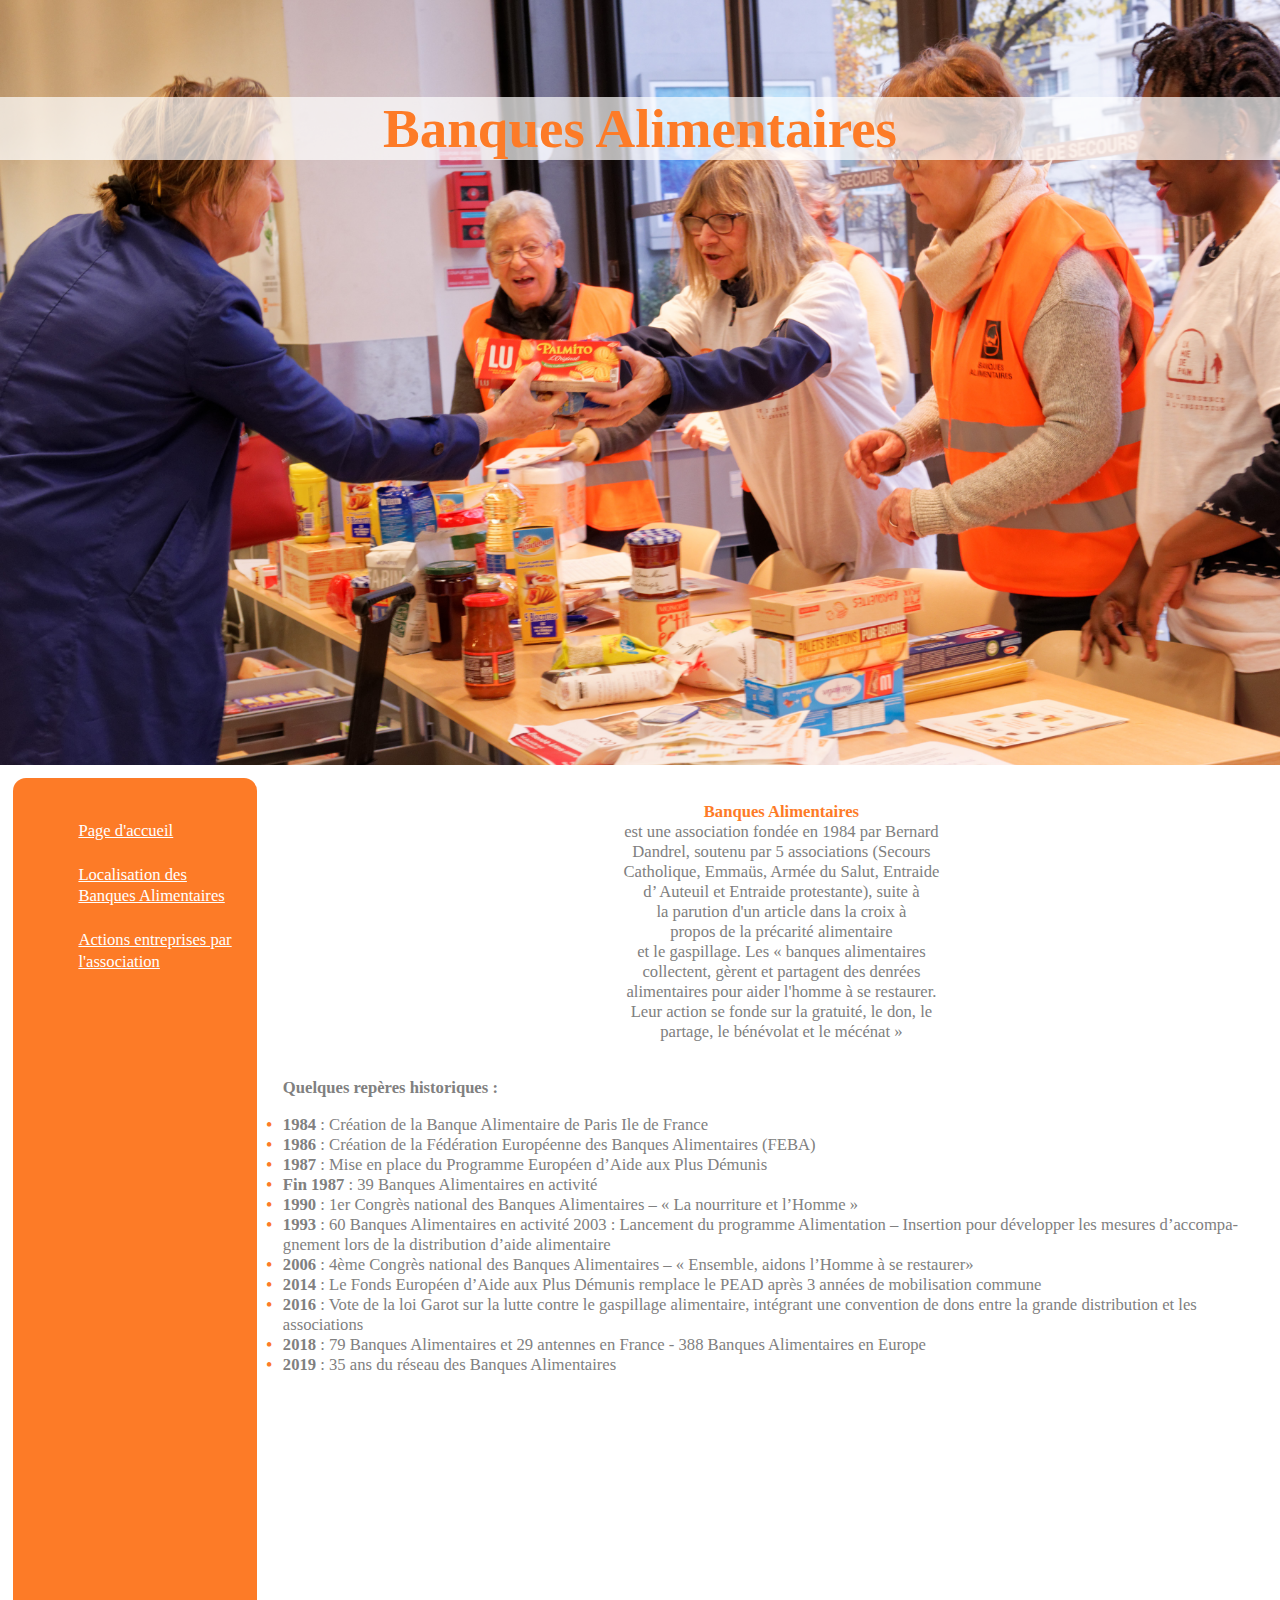
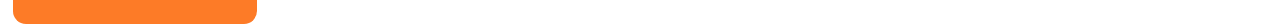
<file: index.html>
<html>
  <head>
    <title>Banques Alimentaires</title>
    <link rel="stylesheet" href="style.css">
    <style></style>
  </head>
  <body>

    <div class="arriere-plan">

<br><br><br>

<center>
<h1>Banques Alimentaires</h1>
</center>
    </div>


<aside>

  <ul>
    <li><a style="color: white;"href="index.html">Page d'accueil</a></li>
<br>
    <li><a style="color: white;"href="localisation.html">Localisation des <br>Banques Alimentaires</a></li>
<br>
    <li><a style="color: white;"href="actions.html">Actions entreprises par <br>l'association</a></li>

  </ul>
<br><br><br><br><br><br><br><br><br><br><br><br><br><br><br><br><br><br><br><br><br><br><br><br><br><br><br><br>
</aside>


<center>
<br>
<p><strong style="color: #fd7b27;">Banques Alimentaires</strong><br>
 est une association fondée en 1984 par Bernard<br>
Dandrel, soutenu par 5 associations (Secours <br>
Catholique, Emmaüs, Armée du Salut, Entraide <br>
d’ Auteuil et Entraide protestante), suite à <br>
la parution d'un article dans la croix à <br>
propos de la précarité alimentaire <br>
et le gaspillage. Les « banques alimentaires<br>
collectent, gèrent et partagent des denrées <br>
alimentaires pour aider l'homme à se restaurer.<br>
Leur action se fonde sur la gratuité, le don, le<br>
partage, le bénévolat et le mécénat »</p>
</center>
<br>


<strong>Quelques repères historiques :</strong>
<p style="font-size:1vw;">
<ul>


    <li><strong>1984</strong> : Création de la Banque Alimentaire de Paris Ile de France<br></li>
    <li><strong>1986</strong></strong> : Création de la Fédération Européenne des Banques Alimentaires (FEBA)<br></li>
    <li><strong>1987</strong> : Mise en place du Programme Européen d’Aide aux Plus Démunis<br></li>
    <li><strong>Fin 1987</strong> : 39 Banques Alimentaires en activité<br></li>
    <li><strong>1990</strong> : 1er Congrès national des Banques Alimentaires – « La nourriture et l’Homme »<br></li>
    <li><strong>1993</strong> : 60 Banques Alimentaires en activité 2003 : Lancement du programme Alimentation – Insertion pour développer les mesures d’accompa- gnement lors de la distribution d’aide alimentaire<br></li>
    <li><strong>2006</strong> : 4ème Congrès national des Banques Alimentaires – « Ensemble, aidons l’Homme à se restaurer»<br></li>
    <li><strong>2014</strong> : Le Fonds Européen d’Aide aux Plus Démunis remplace le PEAD après 3 années de mobilisation commune<br></li>
    <li><strong>2016</strong> : Vote de la loi Garot sur la lutte contre le gaspillage alimentaire, intégrant une convention de dons entre la grande distribution et les associations<br></li>
    <li><strong>2018</strong> : 79 Banques Alimentaires et 29 antennes en France - 388 Banques Alimentaires en Europe<br></li>
    <li><strong>2019</strong> : 35 ans du réseau des Banques Alimentaires<br></li>

</ul>
</p>




  </body>
</html>
</file>
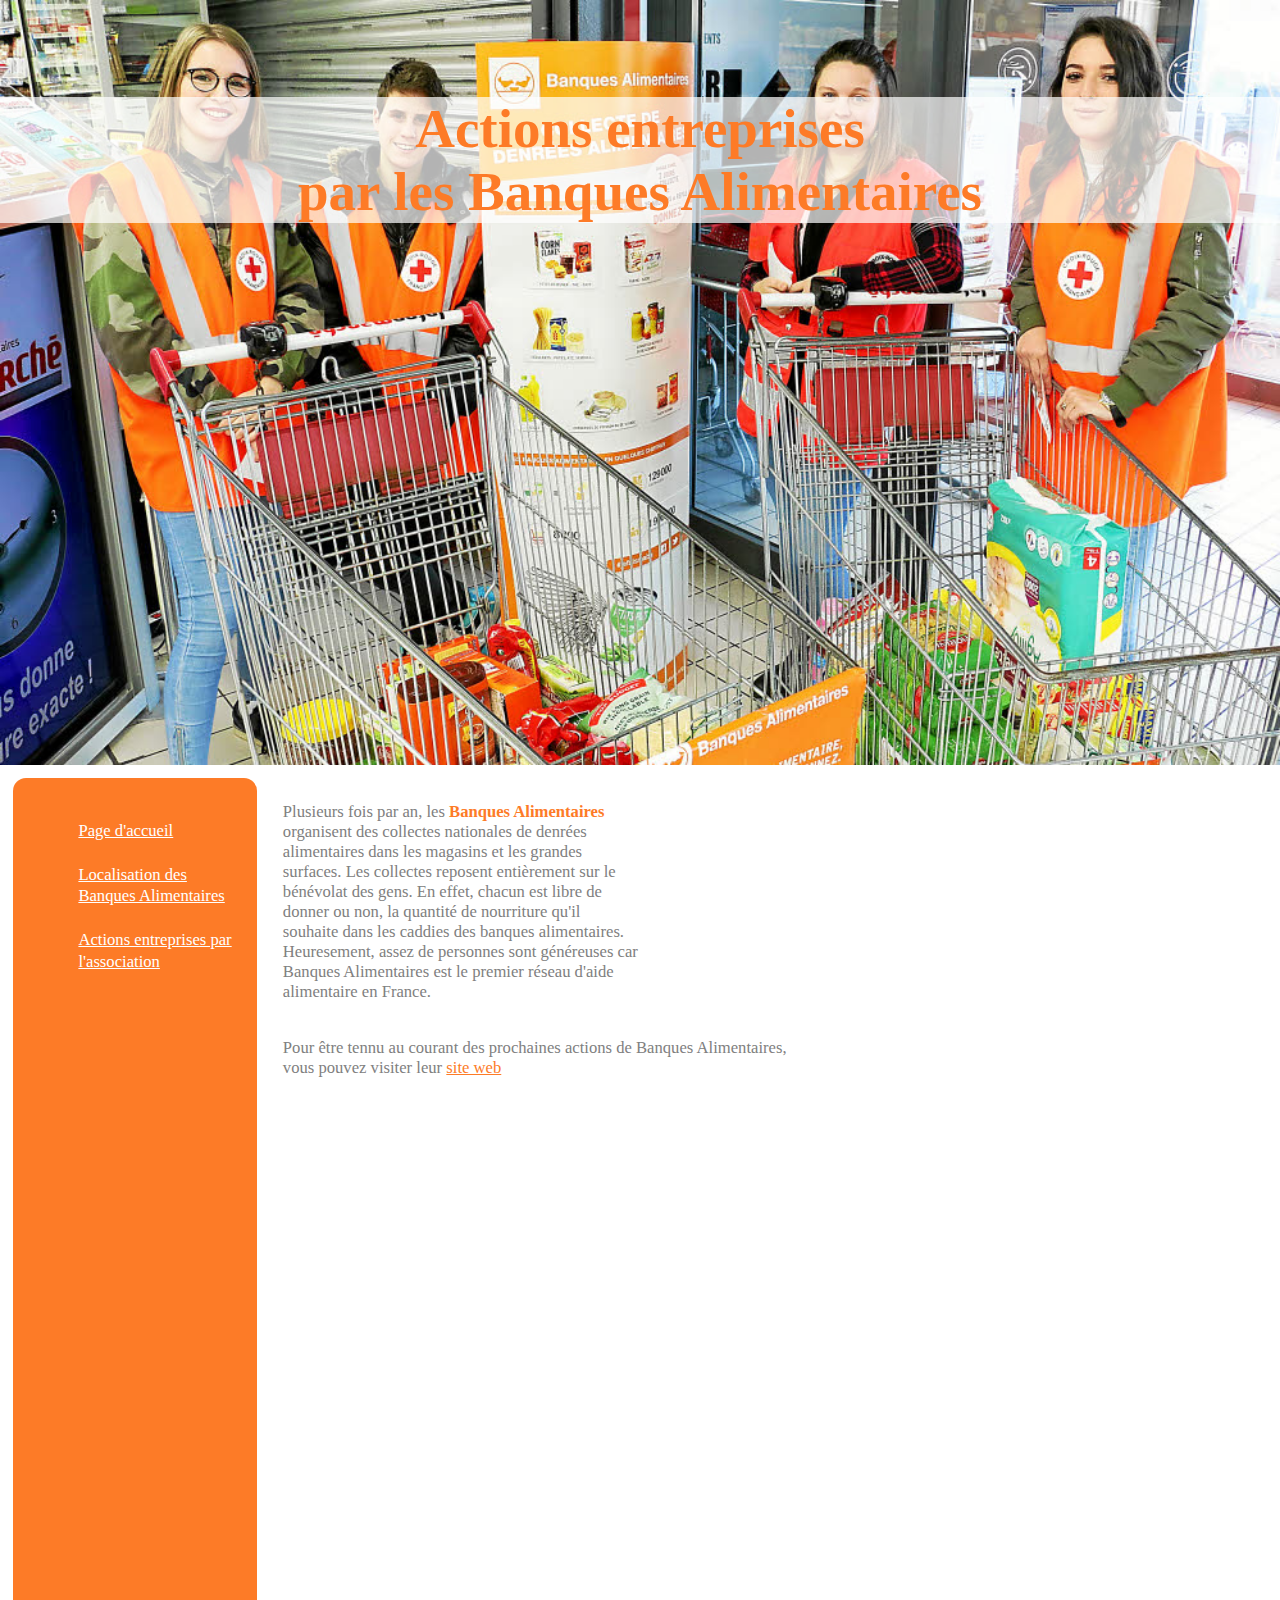
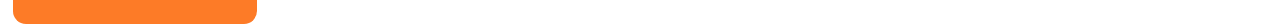
<file: actions.html>
<html>
  <head>
    <title>Actions des Banques Alimentaires</title>
    <link rel="stylesheet" href="style.css">
    <style></style>
  </head>
  <body>

    <div class="arriere-plan-actions">

<br><br><br>

<center>
<h1>Actions entreprises <br>par les Banques Alimentaires</h1>
</center>
    </div>


<aside>

  <ul>
    <li><a style="color: white;"href="index.html">Page d'accueil</a></li>
<br>
    <li><a style="color: white;"href="localisation.html">Localisation des <br>Banques Alimentaires</a></li>
<br>
    <li><a style="color: white;"href="actions.html">Actions entreprises par <br>l'association</a></li>

  </ul>
<br><br><br><br><br><br><br><br><br><br><br><br><br><br><br><br><br><br><br><br><br><br><br><br><br><br><br><br>
</aside>


<br>
<p>Plusieurs fois par an, les <strong style="color: #fd7b27;">Banques Alimentaires</strong><br>
organisent des collectes nationales de denrées<br>
alimentaires dans les magasins et les grandes<br>
surfaces. Les collectes reposent entièrement sur le<br>
bénévolat des gens. En effet, chacun est libre de <br>
donner ou non, la quantité de nourriture qu'il <br>
souhaite dans les caddies des banques alimentaires.<br>
Heuresement, assez de personnes sont généreuses car<br>
Banques Alimentaires est le premier réseau d'aide<br>
alimentaire en France.</p>
<br>


Pour être tennu au courant des prochaines actions de Banques Alimentaires,<br>
 vous pouvez visiter leur <a href="https://www.banquealimentaire.org/les-actualites-nationales-4" target="_blank">site web</a>


  </body>
</html>
</file>
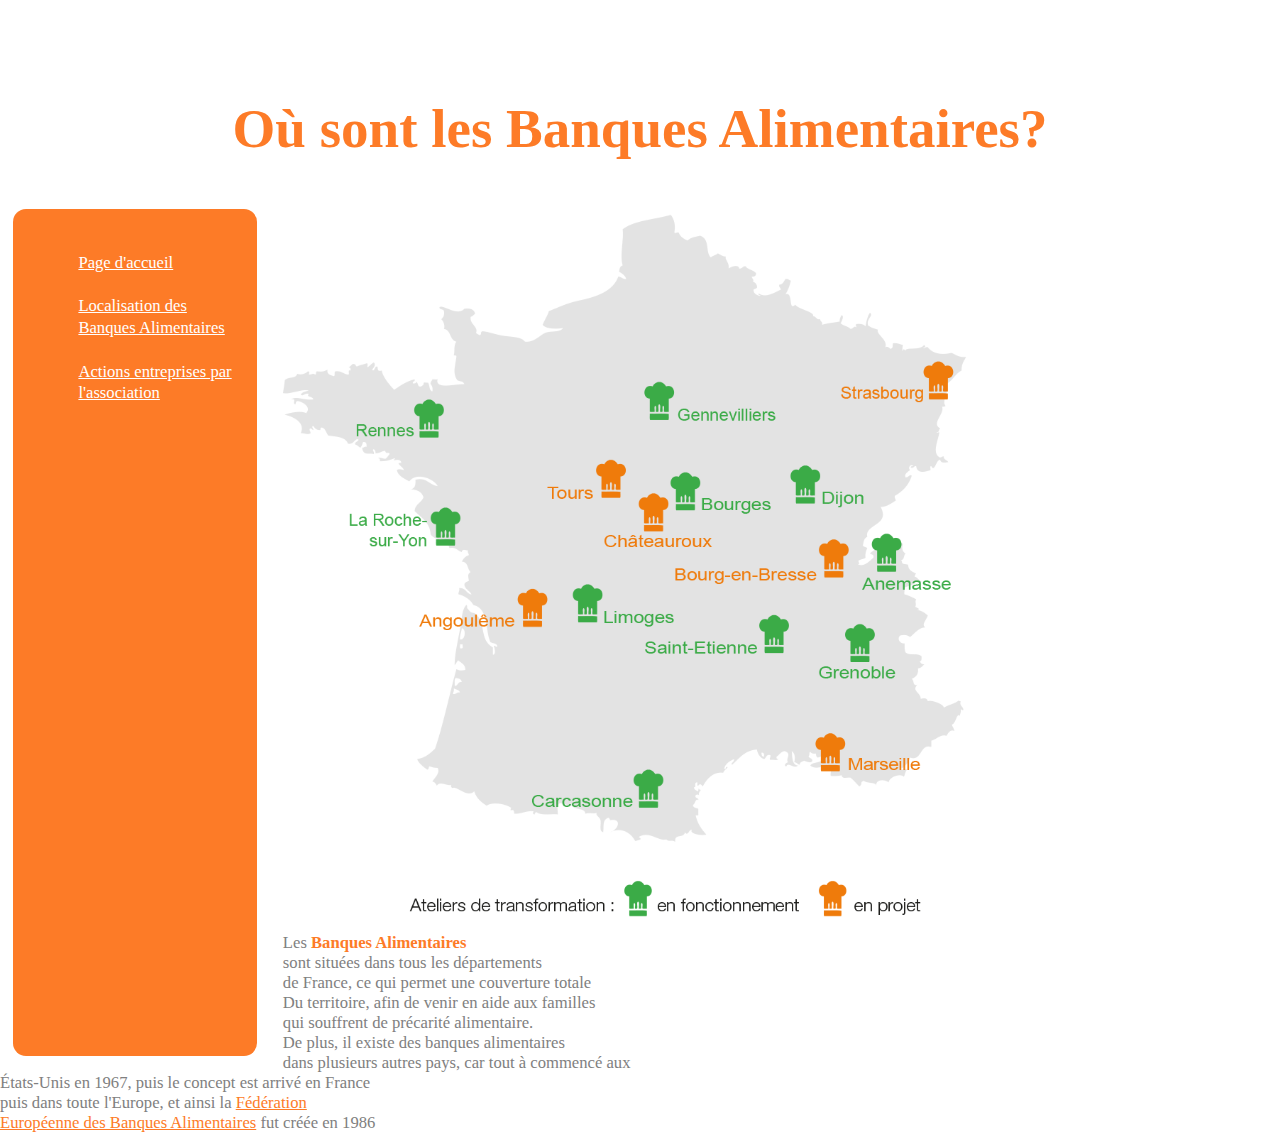
<file: localisation.html>
<html>
  <head>
    <title>Localisation des Banques Alimentaires</title>
    <link rel="stylesheet" href="style.css">
    <style></style>
  </head>
  <body>


<br><br><br>

<center>
<h1>Où sont les Banques Alimentaires?</h1>
</center>
    </div>


<aside>

  <ul>
    <li><a style="color: white;"href="index.html">Page d'accueil</a></li>
<br>
    <li><a style="color: white;"href="localisation.html">Localisation des <br>Banques Alimentaires</a></li>
<br>
    <li><a style="color: white;"href="actions.html">Actions entreprises par <br>l'association</a></li>

  </ul>
<br><br><br><br><br><br><br><br><br><br><br><br><br><br><br><br><br><br><br><br><br><br><br><br><br><br><br><br>
</aside>

<img src="images/localisation.png" style="height: 80%;">


<br>
<p>Les <strong style="color: #fd7b27;">Banques Alimentaires</strong><br>
sont situées dans tous les départements<br>
de France, ce qui permet une couverture totale<br>
Du territoire, afin de venir en aide aux familles<br>
qui souffrent de précarité alimentaire.<br>
De plus, il existe des banques alimentaires<br>
dans plusieurs autres pays, car tout à commencé aux<br>
États-Unis en 1967, puis le concept est arrivé en France<br>
puis dans toute l'Europe, et ainsi la  <a href="https://www.eurofoodbank.org/" target="_blank">Fédération<br>
Européenne des Banques Alimentaires</a> fut créée en 1986
<br>


  </body>
</html>
</file>
<file: style.css>
/*ici, l'unité "vw" est utilisée afin de conserver une proportionalité de la taille des éléments par
rapport à la fenêtre du naviguateur et ains éviter un mauvais affichage desdits éléments sur un écran plus grand par exemple.*/

.arriere-plan {
  background-image: url('images/index-accueil.jpg');
  height: 85%;
  background-position: top;
  background-repeat: no-repeat;
  background-size: cover;

}

.arriere-plan-actions {
  background-image: url('images/actions.jpg');
  height: 85%;
  background-position: top;
  background-repeat: no-repeat;
  background-size: cover;

}



  body, html {
    font-size: 1.3vw;
    height: 100%;
    margin: 0;
    color: grey;


  }


h1{
  color: #fd7b27;
  background-color: rgba(255, 255, 255, .7);
  font-size: 55;

}


aside{
  line-height: 1.7vw;
  background-color: #fd7b27;
  float: left;
  color: white;
  margin: 1vw;
  border-radius: 13px;
  padding: 2vw;
  font-size: 1.3vw;
  margin-right: 2vw;

}


a{
color: #fd7b27;
}


/*Changer le style des points de la liste -- https://www.w3schools.com/howto/tryit.asp?filename=tryhow_css_bullet_color*/


ul {
  list-style: none;

}

ul li::before {
  content: "\2022";
  color: #fd7b27;
  font-weight: bold;
  display: inline-block;
  width: 1em;
  margin-left: -1em;
}
</file>
